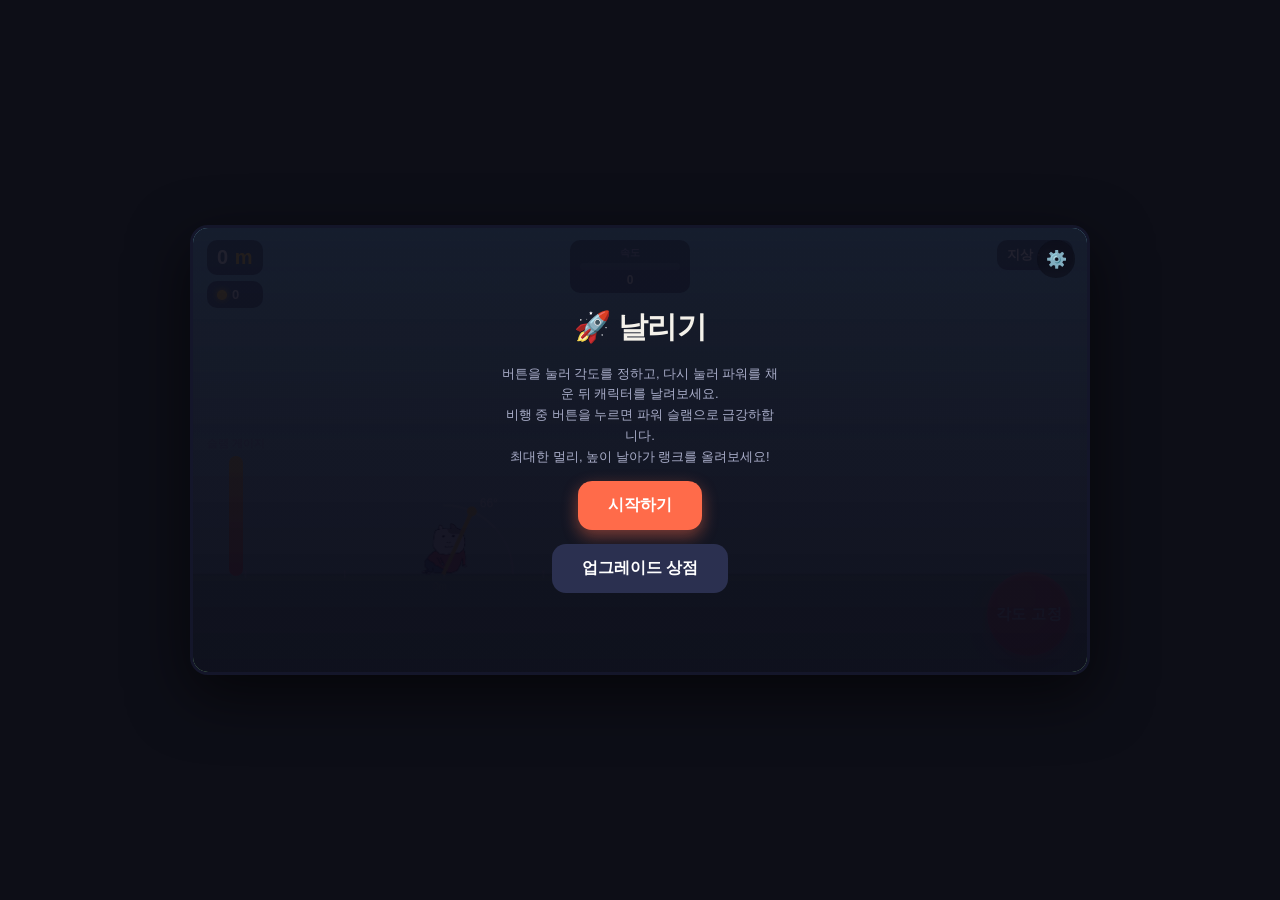
<file: ind.html>
<!DOCTYPE html>
<html lang="ko">
<head>
<meta charset="UTF-8">
<meta name="viewport" content="width=device-width, initial-scale=1.0">
<title>날리기 - 발사 비행 게임</title>
<style>
  :root{
    --sky-ground:#bfe6c9;
    --sky-mid:#7ec8e3;
    --sky-strato:#3a4a8f;
    --sky-space:#0a0a1f;
    --accent:#ff6b4a;
    --accent2:#ffd23f;
    --panel:#1e2233;
    --panel-light:#2b3050;
    --text:#f4f1ea;
    --text-dim:#a9adc9;
    --coin:#ffd23f;
  }
  *{box-sizing:border-box;}
  html,body{margin:0;padding:0;background:#0d0e17;color:var(--text);font-family:"Pretendard","Apple SD Gothic Neo","Malgun Gothic",sans-serif;overflow:hidden;height:100%;}
  #app{display:flex;flex-direction:column;align-items:center;justify-content:center;height:100%;padding:10px;}
  #stage{position:relative;width:100%;max-width:900px;aspect-ratio:16/8;max-height:94vh;background:#000;border-radius:18px;overflow:hidden;box-shadow:0 20px 60px rgba(0,0,0,.6);border:3px solid #14162a;}
  canvas{display:block;width:100%;height:100%;}

  #rotatePrompt{
    display:none;position:fixed;inset:0;background:#0a0b14;z-index:999;
    flex-direction:column;align-items:center;justify-content:center;gap:16px;text-align:center;padding:20px;
  }
  #rotatePrompt .icon{font-size:56px;animation:rotateHint 1.6s ease-in-out infinite;}
  #rotatePrompt p{color:var(--text-dim);font-size:14px;max-width:240px;line-height:1.6;}
  @keyframes rotateHint{ 0%,100%{transform:rotate(0deg);} 50%{transform:rotate(90deg);} }
  @media (orientation:portrait) and (max-width:820px){
    #rotatePrompt{display:flex;}
    #app{display:none;}
  }

  #hud{position:absolute;top:0;left:0;right:0;padding:12px 14px;display:flex;justify-content:space-between;align-items:flex-start;pointer-events:none;font-weight:700;}
  .hud-box{background:rgba(10,10,20,.45);backdrop-filter:blur(4px);border-radius:10px;padding:6px 10px;font-size:13px;}
  #distanceReadout{font-size:20px;letter-spacing:.5px;}
  #distanceReadout span{color:var(--accent2);}
  #coinReadout{display:flex;align-items:center;gap:5px;margin-top:6px;}
  .coin-dot{width:10px;height:10px;border-radius:50%;background:var(--coin);box-shadow:0 0 6px var(--coin);}

  #speedWrap{display:flex;flex-direction:column;align-items:center;gap:3px;min-width:110px;}
  #speedLabel{font-size:10px;color:var(--text-dim);letter-spacing:.5px;}
  #speedBar{width:100px;height:7px;border-radius:5px;background:rgba(255,255,255,.15);overflow:hidden;}
  #speedFill{height:100%;width:0%;background:linear-gradient(90deg,#4ad0ff,#ff6b4a);transition:width .08s linear;}
  #speedNum{font-size:12px;font-weight:800;}

  #slamWrap{position:absolute;bottom:96px;left:14px;display:flex;flex-direction:column;align-items:center;gap:5px;pointer-events:none;}
  #slamLabel{font-size:11px;color:var(--text-dim);writing-mode:horizontal-tb;}
  #slamBar{width:14px;height:120px;border-radius:7px;background:rgba(255,255,255,.15);overflow:hidden;display:flex;flex-direction:column;justify-content:flex-end;}
  #slamFill{width:100%;height:100%;background:linear-gradient(0deg,#ff6b4a,#ffd23f);transition:height .1s linear;}

  #actionBtn{
    position:absolute;bottom:16px;right:16px;width:84px;height:84px;border-radius:50%;
    border:none;background:radial-gradient(circle at 35% 30%,#ff8a68,var(--accent) 70%);
    color:#fff;font-size:15px;font-weight:800;box-shadow:0 8px 18px rgba(255,107,74,.5),inset 0 2px 4px rgba(255,255,255,.4);
    cursor:pointer;user-select:none;letter-spacing:.5px;
  }
  #actionBtn:active{transform:scale(.94);}

  #settingsBtn{
    position:absolute;top:12px;right:12px;width:38px;height:38px;border-radius:50%;
    border:none;background:rgba(10,10,20,.5);backdrop-filter:blur(4px);color:#fff;font-size:17px;
    cursor:pointer;z-index:6;line-height:1;
  }
  #settingsBtn:active{transform:scale(.92);}

  #settingsOverlay .settings-row{
    width:100%;max-width:280px;display:flex;justify-content:space-between;align-items:center;
    padding:10px 2px;font-size:14px;color:var(--text-dim);
  }
  #settingsOverlay input[type="range"]{width:150px;accent-color:var(--accent);}
  .bigbtn.small{padding:8px 14px;font-size:13px;}

  #startOverlay,#resultOverlay,#shopOverlay,#settingsOverlay{
    position:absolute;inset:0;display:flex;flex-direction:column;align-items:center;justify-content:center;
    background:linear-gradient(180deg,rgba(10,10,25,.9),rgba(10,10,25,.97));
    text-align:center;padding:24px;gap:14px;z-index:5;
  }
  #startOverlay h1{font-size:30px;margin:0 0 2px;letter-spacing:-.5px;}
  #startOverlay p{color:var(--text-dim);font-size:13px;margin:0;line-height:1.6;max-width:280px;}
  .bigbtn{
    background:var(--accent);color:#fff;border:none;padding:14px 30px;border-radius:14px;font-size:16px;font-weight:800;
    cursor:pointer;box-shadow:0 6px 16px rgba(255,107,74,.45);
  }
  .bigbtn.secondary{background:var(--panel-light);box-shadow:none;}
  .bigbtn:active{transform:scale(.96);}

  #resultOverlay .rank{font-size:64px;font-weight:900;color:var(--accent2);text-shadow:0 4px 20px rgba(255,210,63,.5);margin:0;line-height:1;}
  #resultOverlay .distline{font-size:26px;font-weight:800;margin-top:4px;}
  #resultOverlay .stats{display:flex;gap:18px;margin-top:6px;font-size:13px;color:var(--text-dim);}
  #resultOverlay .stats b{color:var(--text);font-size:15px;display:block;}
  .rowbtns{display:flex;gap:10px;margin-top:10px;}

  #shopOverlay{justify-content:flex-start;padding-top:40px;overflow-y:auto;}
  #shopOverlay h2{margin:0 0 4px;}
  #bankRow{font-size:14px;color:var(--coin);font-weight:800;margin-bottom:14px;}
  .upgrade-card{
    width:100%;max-width:340px;background:var(--panel);border-radius:14px;padding:14px 16px;margin-bottom:10px;
    display:flex;justify-content:space-between;align-items:center;text-align:left;gap:10px;
  }
  .upgrade-card .info{flex:1;}
  .upgrade-card .name{font-weight:800;font-size:14px;}
  .upgrade-card .desc{font-size:11px;color:var(--text-dim);margin-top:2px;}
  .upgrade-card .lvl{font-size:11px;color:var(--accent2);margin-top:4px;}
  .upgrade-card button{
    background:var(--panel-light);border:none;color:var(--text);padding:9px 12px;border-radius:9px;font-size:12px;font-weight:700;
    cursor:pointer;white-space:nowrap;min-width:64px;
  }
  .upgrade-card button:disabled{opacity:.35;cursor:not-allowed;}
  .upgrade-card button:not(:disabled):active{transform:scale(.95);}

  #toast{
    position:absolute;top:50%;left:50%;transform:translate(-50%,-50%);
    font-size:26px;font-weight:900;color:#fff;text-shadow:0 3px 10px rgba(0,0,0,.6);
    opacity:0;pointer-events:none;z-index:4;
  }
  .hidden{display:none !important;}
</style>
</head>
<body>
<div id="rotatePrompt">
  <div class="icon">📱</div>
  <h2 style="margin:0;">기기를 가로로 돌려주세요</h2>
  <p>이 게임은 가로 모드에서 플레이하도록 설계되었습니다. 휴대폰을 옆으로 돌려주세요!</p>
</div>
<div id="app">
  <div id="stage">
    <canvas id="c"></canvas>

    <div id="hud">
      <div>
        <div id="distanceReadout" class="hud-box">0<span> m</span></div>
        <div id="coinReadout" class="hud-box"><span class="coin-dot"></span><span id="coinCount">0</span></div>
      </div>
      <div id="speedWrap" class="hud-box">
        <div id="speedLabel">속도</div>
        <div id="speedBar"><div id="speedFill"></div></div>
        <div id="speedNum">100</div>
      </div>
      <div class="hud-box" id="zoneLabel">지상</div>
    </div>

    <button id="settingsBtn" title="설정">⚙️</button>

    <div id="slamWrap">
      <div id="slamLabel">슬램 게이지</div>
      <div id="slamBar"><div id="slamFill"></div></div>
    </div>

    <div id="toast"></div>

    <button id="actionBtn">발사!</button>

    <div id="startOverlay">
      <h1>🚀 날리기</h1>
      <p>버튼을 눌러 각도를 정하고, 다시 눌러 파워를 채운 뒤 캐릭터를 날려보세요.<br>비행 중 버튼을 누르면 파워 슬램으로 급강하합니다.<br>최대한 멀리, 높이 날아가 랭크를 올려보세요!</p>
      <button class="bigbtn" id="startBtn">시작하기</button>
      <button class="bigbtn secondary" id="shopBtnStart">업그레이드 상점</button>
    </div>

    <div id="resultOverlay" class="hidden">
      <div class="rank" id="rankText">C</div>
      <div class="distline"><span id="finalDist">0</span> m</div>
      <div class="stats">
        <div>획득 코인<b id="coinsGained">0</b></div>
        <div>최고 기록<b id="bestDist">0 m</b></div>
        <div>슬램 사용<b id="slamCount">0</b></div>
      </div>
      <div class="rowbtns">
        <button class="bigbtn" id="retryBtn">다시 발사</button>
        <button class="bigbtn secondary" id="shopBtnResult">상점</button>
      </div>
    </div>

    <div id="shopOverlay" class="hidden">
      <h2>업그레이드</h2>
      <div id="bankRow">보유 코인: <span id="bankAmt">0</span></div>
      <div id="upgradeList"></div>
      <button class="bigbtn secondary" id="closeShopBtn" style="margin-top:6px;">닫기</button>
    </div>

    <div id="settingsOverlay" class="hidden">
      <h2>설정</h2>
      <div class="settings-row">
        <span>배경음악</span>
        <button class="bigbtn secondary small" id="bgmMuteBtn">🔊 켜짐</button>
      </div>
      <div class="settings-row">
        <span>볼륨</span>
        <input type="range" id="bgmVolume" min="0" max="100" value="40">
      </div>
      <div class="rowbtns" style="margin-top:14px;">
        <button class="bigbtn" id="settingsRetryBtn">다시 시작</button>
        <button class="bigbtn secondary" id="settingsMenuBtn">메인 메뉴로</button>
      </div>
      <button class="bigbtn secondary" id="closeSettingsBtn" style="margin-top:10px;">닫기</button>
    </div>
  </div>
</div>

<script>
/* =========================================================
   날리기 — 2D 횡스크롤 발사 비행 게임 프로토타입
   ========================================================= */

// ---------- 캐릭터 스프라이트 (업로드된 참고 이미지 사용) ----------
const SPRITES = {
  ready: "[data-uri]",   // 준비자세
  fly:   "[data-uri]",      // 날아가는 도중 모션
  slam:  "[data-uri]",     // 슬램사용시 모션
  stop:  "[data-uri]",     // 최종 멈출때 모션
};
const imgEls = {};
for (const k in SPRITES){ const im = new Image(); im.src = SPRITES[k]; imgEls[k] = im; }

// ---------- 캔버스 세팅 ----------
const canvas = document.getElementById('c');
const ctx = canvas.getContext('2d');
function resize(){
  const stage = document.getElementById('stage');
  const r = stage.getBoundingClientRect();
  canvas.width = r.width * devicePixelRatio;
  canvas.height = r.height * devicePixelRatio;
  ctx.setTransform(devicePixelRatio,0,0,devicePixelRatio,0,0);
  W = r.width; H = r.height;
}
let W=360,H=640;
window.addEventListener('resize', resize);

// ---------- 상수 ----------
const GROUND_Y_RATIO = 0.78; // 화면상 지면 위치 비율 (가로모드 - 하늘을 넓게)
const PX_PER_M = 5;          // 미터 -> 픽셀 스케일 (표시/카메라용)
const GRAVITY = 16;          // m/s^2 (올라갈 때 확실히 느려지고 떨어질 때 확실히 빨라지는 포물선을 위해 상향)
const CAM_FOLLOW = 5.5;      // 카메라가 캐릭터를 따라가는 속도(클수록 빠르게 붙음)
const DISPLAY_SCALE = 1;     // 표시 배율 (실제 물리 속도/거리를 조정했으므로 배율은 사용하지 않음)
const BASE_MAX_SPEED = 88 * 1.05; // 업그레이드 없는 기본 상태에서 최대 파워로 발사했을 때의 수평 속도 = 속도 게이지 100 기준

// ---------- 영구(세션) 상태 ----------
let bank = 0;
let bestDistance = 0;
const upgrades = {
  power:   { name:"발사 파워 증가",     desc:"발사 시 초기 속도가 증가합니다.", level:0, max:8, baseCost:20, costMul:1.35 },
  drag:    { name:"공기 저항 감소",     desc:"비행 중 속도가 덜 줄어듭니다.",   level:0, max:8, baseCost:20, costMul:1.35 },
  slam:    { name:"슬램 게이지 충전 속도", desc:"슬램 게이지가 더 빨리 차오릅니다.", level:0, max:6, baseCost:25, costMul:1.4 },
  weight:  { name:"무게 조절",         desc:"착지 시 감속이 줄어 더 멀리 굴러갑니다.", level:0, max:6, baseCost:25, costMul:1.4 },
};

function upgradeCost(u){ return Math.round(u.baseCost * Math.pow(u.costMul, u.level)); }

// ---------- 게임 상태 ----------
const STATE = { AIM:'AIM', POWER:'POWER', FLY:'FLY', GROUND:'GROUND', STOPPED:'STOPPED' };
let state = STATE.AIM;

let angleDeg = 45;
let angleDir = 1;
let power = 0;
let powerDir = 1;

let x = 0;      // 이동 거리 (m)
let h = 0;      // 고도 (m), 0 = 지면
let vx = 0, vy = 0;
let facing = 1;
let spinTimer = 0; // 망고 효과 지속시간
let spinAngle = 0;  // 망고 효과: 실제로 누적되는 회전각 (부드러운 스핀)

let slamGauge = 100;
let slamCount = 0;
let isSlamming = false;

let coinsThisRun = 0;
let maxDistanceThisRun = 0;

let items = []; // {x, h, type, taken}
let padZones = []; // {x1,x2,type} ground gimmicks
let nextItemSpawnX = 20;
let nextPadSpawnX = 60;

let toastTimer = 0, toastText = "";
let starTimer = 0; // 무적 시간

// ---------- 카메라 (캐릭터를 계속 따라감) ----------
let camX = 0, camY = 0;
let zoom = 1; // 고도가 높아질수록 줌아웃, 슬램 시 줌인

// ---------- 연출(이펙트) 상태 ----------
let particles = []; // {x,h,vx,vh,life,maxLife,color,size,kind}
let shakeTimer = 0, shakeMag = 0, shakeDur = 0.001;
let hitStopTimer = 0;
let launchFxTimer = 0;
let ringFx = []; // {x,h,life,maxLife,color}

function screenShake(mag, dur){
  if (mag >= shakeMag){ shakeMag = mag; shakeDur = dur; shakeTimer = dur; }
  else { shakeTimer = Math.max(shakeTimer, dur); }
}
function hitStop(dur){ hitStopTimer = Math.max(hitStopTimer, dur); }

function spawnParticles(wx, wh, count, opts){
  opts = opts || {};
  for (let i=0;i<count;i++){
    const ang = rand(0, Math.PI*2);
    const spd = rand(opts.minSpd||6, opts.maxSpd||22);
    particles.push({
      x: wx + rand(-1,1), h: wh + rand(0,1),
      vx: Math.cos(ang)*spd*(opts.dirBias?Math.abs(Math.cos(ang)):1),
      vh: Math.abs(Math.sin(ang))*spd*0.7 + (opts.upBias||0),
      life: 0, maxLife: rand(opts.minLife||0.3, opts.maxLife||0.7),
      color: opts.color || "#ffffff",
      size: rand(opts.minSize||2, opts.maxSize||5),
    });
  }
}
function spawnRing(wx, wh, color){
  ringFx.push({ x:wx, h:wh, life:0, maxLife:0.45, color: color||"#ffffff" });
}

const launchOriginXFrac = 0.28; // 캔버스 내 캐릭터의 대략적 고정 x 위치 비율

// ---------- 유틸 ----------
function rand(a,b){ return a + Math.random()*(b-a); }
function pick(weights){
  const total = weights.reduce((s,w)=>s+w[1],0);
  let r = Math.random()*total;
  for (const [v,w] of weights){ if (r<w) return v; r-=w; }
  return weights[0][0];
}
function showToast(text){ toastText = text; toastTimer = 1.1; }

function zoneName(alt){
  if (alt < 100) return "지상";
  if (alt < 200) return "상공";
  if (alt < 300) return "성층권";
  return "우주";
}
function skyColors(alt){
  if (alt < 100) return [ "#bfe6c9", "#7ec8e3" ];
  if (alt < 200) return [ "#7ec8e3", "#3f7fc9" ];
  if (alt < 300) return [ "#2b3d8f", "#141a4a" ];
  return [ "#0a0a1f", "#000000" ];
}

// ---------- 스폰 ----------
function spawnItemsUpTo(targetX){
  while (nextItemSpawnX < targetX){
    // 초반(0~350m)은 케이크가 촘촘하게, 갈수록 희귀해지고 간격도 넓어짐
    const rampEnd = 350;
    const ramp = Math.max(0, Math.min(1, nextItemSpawnX / rampEnd)); // 0(초반) → 1(멀리)
    const cakeWeight = 34 * (1 - ramp) + 8 * ramp;
    const coinWeight = 60 * (1 - ramp) + 78 * ramp;
    const spacingMin = 14 * (1 - ramp) + 45 * ramp;
    const spacingMax = 24 * (1 - ramp) + 80 * ramp;

    const type = pick([["coin",coinWeight],["cake",cakeWeight],["mango",10],["star",3]]);
    // 지표면 위주로 낮게 배치 (가끔만 살짝 높은 곳)
    const hh = Math.random() < 0.8 ? rand(1.5, 10) : rand(10, 26);
    items.push({ x: nextItemSpawnX + rand(-3,3), h: hh, type, taken:false });
    nextItemSpawnX += rand(spacingMin, spacingMax);
  }
}
function spawnPadsUpTo(targetX){
  while (nextPadSpawnX < targetX){
    const type = pick([["boost",1],["sticky",1],["jump",1],["none",2]]);
    const len = rand(6,12);
    if (type !== "none") padZones.push({ x1: nextPadSpawnX, x2: nextPadSpawnX+len, type });
    nextPadSpawnX += rand(35,55);
  }
}

// ---------- 발사 ----------
function resetRun(){
  x=0; h=0; vx=0; vy=0;
  camX=0; camY=0; zoom=1;
  angleDeg=45; angleDir=1; power=0; powerDir=1;
  slamGauge=100; slamCount=0; isSlamming=false;
  coinsThisRun=0; maxDistanceThisRun=0;
  items=[]; padZones=[]; nextItemSpawnX=20; nextPadSpawnX=60;
  spinTimer=0; spinAngle=0; starTimer=0;
  state = STATE.AIM;
}

function launch(){
  const basePower = 88 + upgrades.power.level*7;
  const p = 0.55 + (power/100)*0.5; // 최소 55% 위력 보장 (시원하게 날아가도록)
  const speed = basePower * p;
  const rad = angleDeg * Math.PI/180;
  vx = Math.cos(rad)*speed;
  vy = Math.sin(rad)*speed;
  facing = 1;
  state = STATE.FLY;

  // 발사 연출: 화면 흔들림 + 먼지 폭발 + 스피드라인
  launchFxTimer = 0.45;
  screenShake(9, 0.28);
  spawnParticles(x, h, 22, { color:"#ffffff", minSpd:14, maxSpd:34, minLife:.3, maxLife:.6, upBias:4, minSize:2, maxSize:5 });
  spawnRing(x, h, "rgba(255,255,255,.8)");
}

// ---------- 슬램 (게이지가 100% 가득 찼을 때만 사용 가능) ----------
function trySlam(){
  if (state !== STATE.FLY) return;
  if (slamGauge < 100){ showToast("게이지 충전 중..."); return; }
  slamGauge = 0;
  slamCount++;
  isSlamming = true;
  // 순수 수직 강하: 아래로 내려찍는 동작이므로 수평 속도는 건드리지 않음
  vy = -Math.max(46, Math.abs(vy)*1.3 + 28);
  screenShake(4, 0.15);
  spawnParticles(x, h, 8, { color:"#ffd23f", minSpd:4, maxSpd:12, minLife:.2, maxLife:.4, minSize:1.5, maxSize:3 });
}

// ---------- 아이템 효과 ----------
const CAKE_SPEED_BOOST = 16;  // 케이크: 수평 속도에 고정 수치 추가
const MANGO_SPEED_PENALTY = 14; // 망고: 수평 속도에서 고정 수치 차감

function applyItemEffect(type){
  if (type === "coin"){ coinsThisRun++; showToast("+코인"); }
  else if (type === "cake"){ vx += CAKE_SPEED_BOOST; vy += 5; showToast("케이크! 속도 +"+CAKE_SPEED_BOOST); }
  else if (type === "mango"){ vx = Math.max(2, vx - MANGO_SPEED_PENALTY); spinTimer = 0.9; showToast("망고... 속도 -"+MANGO_SPEED_PENALTY); }
  else if (type === "star"){
    starTimer = 5;
    vx = Math.max(vx, 74);
    showToast("★ 무적 & 최고속도!");
    for (const it of items){
      if (!it.taken && Math.abs(it.x - x) < 30) { it.taken = true; coinsThisRun++; }
    }
  }
}

const ITEM_FX_COLOR = { coin:"#ffd23f", cake:"#ff9ec4", mango:"#8a6b2f", star:"#fff2a0" };
function checkItemCollisions(){
  for (const it of items){
    if (it.taken) continue;
    if (Math.abs(it.x - x) < 4 && Math.abs(it.h - h) < 9){
      it.taken = true;
      applyItemEffect(it.type);
      spawnParticles(it.x, it.h, it.type==="star"?24:10, {
        color: ITEM_FX_COLOR[it.type], minSpd:5, maxSpd: it.type==="star"?26:14,
        minLife:.25, maxLife:.5, minSize:1.5, maxSize:3.5
      });
    }
  }
}

function checkPadCollision(){
  for (const p of padZones){
    if (x >= p.x1 && x <= p.x2 && !p._hit){
      p._hit = true;
      if (p.type === "boost"){ vx *= 1.5; showToast("가속 발판!"); screenShake(6,0.15); spawnParticles(x,0,14,{color:"#ff8a4a",minSpd:8,maxSpd:24,minLife:.25,maxLife:.5,dirBias:true}); }
      else if (p.type === "sticky"){ vx *= 0.5; showToast("접착 발판..."); spawnParticles(x,0,8,{color:"#6b4a2f",minSpd:2,maxSpd:8,minLife:.3,maxLife:.5}); }
      else if (p.type === "jump"){ vy = Math.max(vy, 22); h = Math.max(h,0.1); state = STATE.FLY; showToast("점프대!"); screenShake(6,0.15); spawnParticles(x,0,14,{color:"#4ad0ff",minSpd:6,maxSpd:20,minLife:.25,maxLife:.5,upBias:8}); }
    }
    if (x > p.x2 + 40) p._hit = false; // allow re-trigger far later if looped (not used but safe)
  }
}

// ---------- 메인 물리 업데이트 ----------
function updateFx(dt){
  if (shakeTimer>0){ shakeTimer -= dt; if (shakeTimer<0){shakeTimer=0; shakeMag=0;} }
  for (const p of particles){ p.life += dt; p.x += p.vx*dt; p.h += p.vh*dt; p.vh -= GRAVITY*0.6*dt; }
  particles = particles.filter(p=>p.life < p.maxLife);
  for (const r of ringFx){ r.life += dt; }
  ringFx = ringFx.filter(r=>r.life < r.maxLife);
}

function update(dt){
  if (paused) return;
  if (toastTimer>0) toastTimer -= dt;
  if (spinTimer>0){
    spinTimer -= dt;
    const spinSpeed = 22 * Math.min(1, spinTimer/0.3); // 끝날 때 서서히 느려지며 자연스럽게 멈춤
    spinAngle += spinSpeed*dt;
  }
  if (starTimer>0) starTimer -= dt;
  if (launchFxTimer>0) launchFxTimer -= dt;
  updateFx(dt);

  // 카메라는 캐릭터를 부드럽게 따라감 (황소키우기 스타일)
  const camLerp = Math.min(1, CAM_FOLLOW*dt);
  camX += (x - camX) * camLerp;

  // 100m 이내: 땅과 캐릭터가 항상 같이 보이도록 줌으로 조절
  // 100m 이상: 땅을 억지로 보여줄 필요 없이, 적당히 줌인해서 캐릭터와 주변이 잘 보이게 그냥 따라감
  const groundMarginPx = 30;
  const baseGroundYNow = H*GROUND_Y_RATIO;
  const camYCap = Math.max(4, (H - groundMarginPx - baseGroundYNow) / (PX_PER_M * Math.max(zoom, 0.4)));
  const FAR_ZOOM = 0.82;
  const blendStart = 85, blendEnd = 130; // 이 구간에서 "땅 보이기" 모드 → "캐릭터 중심 보기" 모드로 자연스럽게 전환
  const blendT = Math.max(0, Math.min(1, (Math.max(0,h) - blendStart) / (blendEnd - blendStart)));
  const blend = blendT*blendT*(3 - 2*blendT); // smoothstep - 더 자연스러운 전환

  const camYTargetNear = Math.min(h, camYCap);
  const camYTargetFar = h; // 100m 이상에서는 그냥 캐릭터 고도를 그대로 따라감
  const camYTarget = camYTargetNear*(1-blend) + camYTargetFar*blend;
  camY += (camYTarget - camY) * camLerp;

  let targetZoom = isSlamming ? 1.22 : (Math.max(0.55, 1 - Math.min(h,blendEnd)/70)*(1-blend) + FAR_ZOOM*blend);
  zoom += (targetZoom - zoom) * Math.min(1, 3.2*dt);

  if (hitStopTimer>0){ hitStopTimer -= dt; return; } // 타격 정지 프레임 - 물리는 잠시 멈춤

  if (state === STATE.AIM){
    angleDeg += angleDir * 55 * dt;
    if (angleDeg > 85){ angleDeg=85; angleDir=-1; }
    if (angleDeg < 5){ angleDeg=5; angleDir=1; }
  }
  else if (state === STATE.POWER){
    power += powerDir * 120 * dt;
    if (power > 100){ power=100; powerDir=-1; }
    if (power < 0){ power=0; powerDir=1; }
  }
  else if (state === STATE.FLY){
    const drag = 1 - Math.min(0.35, (0.02 - upgrades.drag.level*0.0015) * dt * 2);
    vy -= GRAVITY*dt;
    vx *= drag;
    x += vx*dt;
    h += vy*dt;
    if (!isSlamming) slamGauge = Math.min(100, slamGauge + (50 + upgrades.slam.level*10)*dt);

    spawnItemsUpTo(x + 220);
    spawnPadsUpTo(x + 220);
    checkItemCollisions();

    maxDistanceThisRun = Math.max(maxDistanceThisRun, x);

    if (h <= 0){
      const impactSpeed = Math.abs(vy);
      h = 0;
      if (isSlamming){
        isSlamming = false;
        // 파워 슬램 착지: 강한 충격 이펙트 (위치 조절용 - 수평 속도 손실은 일반 착지와 동일)
        hitStop(0.06);
        screenShake(16, 0.32);
        spawnParticles(x, h, 34, { color:"#ff8a4a", minSpd:16, maxSpd:46, minLife:.35, maxLife:.75, upBias:6, minSize:3, maxSize:7 });
        spawnRing(x, h, "rgba(255,138,74,.9)");
        vy = impactSpeed * 0.55;
        vx *= (0.88 + upgrades.weight.level*0.009); // 슬램 착지는 일반 착지보다 손실이 적음 (12%)
        if (vx < 3.5 || vy < 3){ state = STATE.GROUND; }
      } else {
        // 일반 착지: 통통 튀는 바운스 - 수직 속도는 확실히 줄지만 수평 속도는 많이 유지되어
        // 바운스를 거듭하며 점점 낮고 빠르게 튀다가 구르기로 이어진다 (황소날리기류 물리)
        const bigHit = impactSpeed > 10;
        screenShake(bigHit?7:3, bigHit?0.2:0.12);
        spawnParticles(x, h, bigHit?16:8, { color:"#d8c9a8", minSpd:6, maxSpd:bigHit?22:14, minLife:.3, maxLife:.6, upBias:2, minSize:2, maxSize:4.5 });
        vy = impactSpeed * (0.48 + upgrades.weight.level*0.015);
        vx *= (0.82 + upgrades.weight.level*0.012); // 맨땅 착지마다 확실히 감속 (약 18% 손실)
        if (vy < 2.5 || vx < 3.5){ state = STATE.GROUND; vy = 0; }
      }
    }
  }
  else if (state === STATE.GROUND){
    // 구르기: 일정한 제동력(저속에서도 꾸준히 작동) + 속도에 비례하는 공기/마찰 저항을 함께 적용
    // 임계치 없이 전 구간에서 자연스럽게 감속되고, 낮은 속도에서도 늘어지지 않고 깔끔하게 멈춘다
    const constDecel = 2.0 - upgrades.weight.level*0.15;   // 항상 작동하는 기본 제동 (저속에서 특히 체감)
    const propDecay = 0.16 - upgrades.weight.level*0.013;  // 속도 비례 저항 (고속일 때 특히 체감)
    vx = Math.max(0, vx - constDecel*dt);
    vx *= Math.max(0, 1 - propDecay*dt);
    x += vx*dt;
    checkPadCollision();
    checkItemCollisions();
    maxDistanceThisRun = Math.max(maxDistanceThisRun, x);
    if (vx < 1.2){ finishRun(); }
  }
}

function finishRun(){
  state = STATE.STOPPED;
  bank += coinsThisRun;
  if (maxDistanceThisRun > bestDistance) bestDistance = maxDistanceThisRun;
  showResult();
}

// ---------- 랭크 (500m 단위) ----------
function rankFor(dist){
  if (dist < 500) return "C";
  if (dist < 1000) return "B";
  if (dist < 1500) return "A";
  if (dist < 2000) return "S";
  if (dist < 2500) return "SS";
  if (dist < 3000) return "SSS";
  return "LEGEND";
}

// ---------- 렌더 ----------
// 각 스프라이트의 투명 여백(특히 캐릭터 발 아래쪽 여백) 비율 - 실측값 기반
// 이 값만큼 그려지는 위치를 아래로 보정해서 "이미지 바닥"이 아니라 "실제 캐릭터 발"이 지면에 닿도록 함
const SPRITE_BOTTOM_PAD = { ready: 0.024, fly: 0.238, slam: 0.267, stop: 0.143 };

function currentSpriteKey(){
  if (state === STATE.AIM || state === STATE.POWER) return 'ready';
  if (state === STATE.FLY) return isSlamming ? 'slam' : 'fly';
  if (state === STATE.GROUND) return 'fly';
  return 'stop';
}
function currentSprite(){
  return imgEls[currentSpriteKey()];
}

function draw(){
  ctx.clearRect(0,0,W,H);

  ctx.save();
  if (shakeTimer>0){
    const curMag = shakeMag * (shakeTimer / shakeDur);
    const dx = rand(-curMag, curMag), dy = rand(-curMag, curMag);
    ctx.translate(dx, dy);
  }

  // 배경 (고도별 그라디언트) - 줌과 무관하게 항상 화면 전체를 채움
  const alt = Math.max(0,h);
  const [c1,c2] = skyColors(alt);
  const g = ctx.createLinearGradient(0,0,0,H);
  g.addColorStop(0,c2); g.addColorStop(1,c1);
  ctx.fillStyle = g;
  ctx.fillRect(0,0,W,H);

  // 별 (고고도)
  if (alt > 250){
    ctx.fillStyle = "rgba(255,255,255,.8)";
    for (let i=0;i<40;i++){
      const sx = (i*97 + (x*3)%W) % W;
      const sy = (i*53) % (H*0.6);
      ctx.fillRect(sx, sy, 1.6, 1.6);
    }
  }

  // 줌 (고도가 높을수록 줌아웃, 슬램 시 줌인) - 캐릭터의 고정 화면 위치를 기준으로 확대/축소
  ctx.save();
  const zoomAnchorX = W*launchOriginXFrac, zoomAnchorY = H*GROUND_Y_RATIO;
  ctx.translate(zoomAnchorX, zoomAnchorY);
  ctx.scale(zoom, zoom);
  ctx.translate(-zoomAnchorX, -zoomAnchorY);

  const baseGroundY = H*GROUND_Y_RATIO;
  const originX = W*launchOriginXFrac;

  function worldToScreenX(wx){ return originX + (wx - camX)*PX_PER_M; }
  function worldToScreenY(wh){ return baseGroundY - (wh - camY)*PX_PER_M; }
  const groundY = worldToScreenY(0); // 실제 지면

  // 지면 - 줌 아웃되어도 항상 화면 좌우/아래 끝까지 채워지도록 로컬 좌표를 역산해서 확장
  const localLeft = zoomAnchorX - zoomAnchorX/zoom;
  const localRight = zoomAnchorX + (W - zoomAnchorX)/zoom;
  const localBottom = zoomAnchorY + (H - zoomAnchorY)/zoom;
  ctx.fillStyle = alt < 8 ? "#8fce97" : "#6b9e78";
  ctx.fillRect(localLeft, groundY, localRight-localLeft, Math.max(localBottom, H) - groundY);
  ctx.strokeStyle = "rgba(0,0,0,.15)";
  ctx.lineWidth = 2;
  ctx.beginPath(); ctx.moveTo(localLeft,groundY); ctx.lineTo(localRight,groundY); ctx.stroke();

  // 거리 눈금
  ctx.fillStyle = "rgba(255,255,255,.35)";
  ctx.font = "10px sans-serif";
  for (let m = Math.floor((camX-40)/20)*20; m < camX+60; m+=20){
    const sx = worldToScreenX(m);
    if (sx<localLeft-20||sx>localRight+20) continue;
    ctx.fillRect(sx,groundY-4,1.5,8);
    if (m%100===0) ctx.fillText((m*DISPLAY_SCALE)+"m", sx-10, groundY+16);
  }

  // 발판(기믹)
  for (const p of padZones){
    const sx1 = worldToScreenX(p.x1), sx2 = worldToScreenX(p.x2);
    if (sx2 < localLeft-10 || sx1 > localRight+10) continue;
    const padW = sx2 - sx1;
    if (p.type === "boost" || p.type === "sticky"){
      const isBoost = p.type === "boost";
      ctx.fillStyle = isBoost ? "#ff8a4a" : "#6b4a2f";
      ctx.fillRect(sx1, groundY-7, padW, 7);
      // 화살표 패턴 (가속: >>>, 감속: <<<)
      ctx.strokeStyle = isBoost ? "rgba(255,255,255,.9)" : "rgba(255,255,255,.55)";
      ctx.lineWidth = 2.5;
      const chevronW = 9, gap = 7, n = Math.max(1, Math.floor(padW/(chevronW+gap)));
      const startX = sx1 + (padW - n*(chevronW+gap) + gap)/2;
      for (let i=0;i<n;i++){
        const cx = startX + i*(chevronW+gap);
        const dir = isBoost ? 1 : -1;
        ctx.beginPath();
        ctx.moveTo(cx - dir*chevronW/2, groundY-11);
        ctx.lineTo(cx + dir*chevronW/2, groundY-3.5);
        ctx.lineTo(cx - dir*chevronW/2, groundY+4);
        ctx.stroke();
      }
    } else {
      ctx.fillStyle = "#4ad0ff";
      ctx.fillRect(sx1, groundY-6, padW, 6);
    }
  }

  // 아이템
  for (const it of items){
    if (it.taken) continue;
    const sx = worldToScreenX(it.x), sy = worldToScreenY(it.h);
    if (sx<localLeft-20||sx>localRight+20) continue;
    drawItem(sx,sy,it.type);
  }

  // 발사 스피드라인 (캐릭터 뒤)
  if (launchFxTimer>0){
    const t0 = launchFxTimer/0.45;
    const opx = worldToScreenX(x), opy = worldToScreenY(h);
    ctx.strokeStyle = `rgba(255,255,255,${0.7*t0})`;
    ctx.lineWidth = 3;
    for (let i=0;i<7;i++){
      const ang = (angleDeg*Math.PI/180) + rand(-0.5,0.5);
      const len = rand(20,60)*t0;
      ctx.beginPath();
      ctx.moveTo(opx - Math.cos(ang)*4, opy + Math.sin(ang)*4);
      ctx.lineTo(opx - Math.cos(ang)*len, opy + Math.sin(ang)*len);
      ctx.stroke();
    }
  }

  // 캐릭터
  const px = worldToScreenX(x), py = worldToScreenY(h);
  const spriteKey = currentSpriteKey();
  const img = imgEls[spriteKey];
  const sizeM = 11; // 캐릭터 표시 크기(미터 환산)
  const sizePx = sizeM*PX_PER_M;
  const bottomPad = (SPRITE_BOTTOM_PAD[spriteKey]||0) * sizePx; // 투명 여백만큼 아래로 보정
  ctx.save();
  ctx.translate(px, py - sizePx*0.5 + bottomPad);
  let rot = 0;
  if (state===STATE.FLY) rot = Math.atan2(-vy,vx)*0.35;
  if (spinTimer>0) rot += spinAngle;
  if (state===STATE.GROUND) rot = (x*8)%(Math.PI*2);
  ctx.rotate(rot);
  if (starTimer>0){
    ctx.shadowColor = "#ffd23f"; ctx.shadowBlur = 20;
  }
  let stretchX = 1, stretchY = 1;
  if (isSlamming){ stretchX = 0.82; stretchY = 1.22; }
  else if (state===STATE.GROUND){ stretchX = 1.1; stretchY = 0.9; }
  ctx.scale(stretchX, stretchY);
  if (img.complete && img.naturalWidth>0){
    ctx.drawImage(img, -sizePx/2, -sizePx/2, sizePx, sizePx);
  } else {
    ctx.fillStyle="#fff"; ctx.beginPath(); ctx.arc(0,0,sizePx/2,0,7); ctx.fill();
  }
  ctx.restore();

  // 파티클 (먼지/충격 이펙트)
  for (const p of particles){
    const t = p.life / p.maxLife;
    const sx = worldToScreenX(p.x), sy = worldToScreenY(p.h);
    ctx.globalAlpha = Math.max(0, 1-t);
    ctx.fillStyle = p.color;
    ctx.beginPath();
    ctx.arc(sx, sy, p.size*(1-t*0.5), 0, 7);
    ctx.fill();
  }
  ctx.globalAlpha = 1;

  // 충격 링 이펙트
  for (const r of ringFx){
    const t = r.life / r.maxLife;
    const sx = worldToScreenX(r.x), sy = worldToScreenY(r.h);
    ctx.globalAlpha = Math.max(0, 1-t);
    ctx.strokeStyle = r.color;
    ctx.lineWidth = 4*(1-t);
    ctx.beginPath();
    ctx.arc(sx, sy, 10 + t*55, 0, 7);
    ctx.stroke();
  }
  ctx.globalAlpha = 1;

  ctx.restore(); // 줌 종료
  ctx.restore(); // 카메라 흔들림 종료

  // 조준 UI
  if (state===STATE.AIM){
    drawAimArc(px,py);
  } else if (state===STATE.POWER){
    drawPowerGauge(px,py);
  }

  // 토스트
  const toastEl = document.getElementById('toast');
  toastEl.style.opacity = toastTimer>0 ? Math.min(1,toastTimer*2) : 0;
  toastEl.textContent = toastText;

  // HUD 텍스트 업데이트
  document.getElementById('distanceReadout').innerHTML = Math.floor(Math.max(x,0)*DISPLAY_SCALE)+"<span> m</span>";
  document.getElementById('coinCount').textContent = coinsThisRun;
  document.getElementById('zoneLabel').textContent = zoneName(alt) + " · " + Math.floor(alt*DISPLAY_SCALE) + "m";
  document.getElementById('slamFill').style.height = slamGauge+"%";

  const speedPct = Math.round(Math.abs(vx)/BASE_MAX_SPEED*100);
  document.getElementById('speedNum').textContent = speedPct;
  document.getElementById('speedFill').style.width = Math.min(100, speedPct)+"%";

  // 액션 버튼 라벨
  const btn = document.getElementById('actionBtn');
  if (state===STATE.AIM) btn.textContent = "각도 고정";
  else if (state===STATE.POWER) btn.textContent = "발사!";
  else if (state===STATE.FLY) btn.textContent = "슬램!";
  else btn.textContent = "-";
  btn.style.opacity = (state===STATE.GROUND||state===STATE.STOPPED) ? 0.35 : 1;
}

function drawAimArc(px,py){
  const r = 70;
  ctx.strokeStyle="rgba(255,255,255,.35)";
  ctx.lineWidth=2;
  ctx.beginPath();
  ctx.arc(px,py,r, -Math.PI/2, 0); // 우측 상단 사분면 (0°=오른쪽, 90°=위)
  ctx.stroke();
  const rad = angleDeg*Math.PI/180;
  const ax = px + Math.cos(rad)*r;
  const ay = py - Math.sin(rad)*r;
  ctx.strokeStyle = "#ffd23f"; ctx.lineWidth=4;
  ctx.beginPath(); ctx.moveTo(px,py); ctx.lineTo(ax,ay); ctx.stroke();
  ctx.fillStyle="#ffd23f";
  ctx.beginPath(); ctx.arc(ax,ay,5,0,7); ctx.fill();
  ctx.fillStyle="#fff"; ctx.font="12px sans-serif";
  ctx.fillText(Math.round(angleDeg)+"°", ax+8, ay-4);
}

function drawPowerGauge(px,py){
  const gx = px+34, gy0 = py+20, gh=90;
  ctx.fillStyle="rgba(255,255,255,.15)";
  ctx.fillRect(gx,gy0-gh,14,gh);
  const fillH = gh*(power/100);
  ctx.fillStyle="#ff6b4a";
  ctx.fillRect(gx,gy0-fillH,14,fillH);
  ctx.strokeStyle="rgba(255,255,255,.5)"; ctx.strokeRect(gx,gy0-gh,14,gh);
}

function drawItem(sx,sy,type){
  ctx.save();
  ctx.translate(sx,sy);
  if (type==="coin"){
    ctx.fillStyle="#ffd23f"; ctx.strokeStyle="#c99a10"; ctx.lineWidth=2;
    ctx.beginPath(); ctx.arc(0,0,8,0,7); ctx.fill(); ctx.stroke();
    ctx.fillStyle="#c99a10"; ctx.font="10px sans-serif"; ctx.textAlign="center";
    ctx.fillText("₩",0,3);
  } else if (type==="cake"){
    ctx.font="18px sans-serif"; ctx.textAlign="center"; ctx.fillText("🍰",0,6);
  } else if (type==="mango"){
    ctx.font="18px sans-serif"; ctx.textAlign="center"; ctx.fillText("🥭",0,6);
  } else if (type==="star"){
    ctx.shadowColor="#ffd23f"; ctx.shadowBlur=14;
    ctx.font="20px sans-serif"; ctx.textAlign="center"; ctx.fillText("⭐",0,6);
  }
  ctx.restore();
}

// ---------- 액션 버튼 ----------
function onAction(){
  if (state===STATE.AIM){ state=STATE.POWER; }
  else if (state===STATE.POWER){ launch(); }
  else if (state===STATE.FLY){ trySlam(); }
}
document.getElementById('actionBtn').addEventListener('click', onAction);
window.addEventListener('keydown', (e)=>{ if (e.code==='Space'){ e.preventDefault(); onAction(); } });

// ---------- 오버레이 제어 ----------
const startOverlay = document.getElementById('startOverlay');
const resultOverlay = document.getElementById('resultOverlay');
const shopOverlay = document.getElementById('shopOverlay');
const settingsOverlay = document.getElementById('settingsOverlay');

// ---------- 배경음악 (간단한 반복 멜로디, 별도 오디오 파일 없이 생성) ----------
let audioCtx = null, bgmMasterGain = null, bgmPlaying = false, bgmTimer = null;
let bgmVolume = 0.4, bgmMuted = false;
const BGM_NOTES = [261.63, 293.66, 329.63, 392.00, 440.00, 392.00, 329.63, 293.66];

function initAudio(){
  if (audioCtx) return;
  audioCtx = new (window.AudioContext || window.webkitAudioContext)();
  bgmMasterGain = audioCtx.createGain();
  bgmMasterGain.gain.value = bgmMuted ? 0 : bgmVolume;
  bgmMasterGain.connect(audioCtx.destination);
}
function scheduleNote(freq, startTime, dur){
  const osc = audioCtx.createOscillator();
  osc.type = 'sine';
  osc.frequency.value = freq;
  const g = audioCtx.createGain();
  g.gain.setValueAtTime(0, startTime);
  g.gain.linearRampToValueAtTime(0.35, startTime+0.06);
  g.gain.linearRampToValueAtTime(0, startTime+dur);
  osc.connect(g); g.connect(bgmMasterGain);
  osc.start(startTime); osc.stop(startTime+dur+0.05);
}
function bgmLoop(){
  if (!bgmPlaying) return;
  const noteDur = 0.42;
  const t0 = audioCtx.currentTime + 0.05;
  BGM_NOTES.forEach((f,i)=> scheduleNote(f, t0+i*noteDur, noteDur*0.9));
  bgmTimer = setTimeout(bgmLoop, BGM_NOTES.length*noteDur*1000);
}
function startBGM(){
  initAudio();
  if (audioCtx.state === 'suspended') audioCtx.resume();
  if (bgmPlaying) return;
  bgmPlaying = true;
  bgmLoop();
}
function stopBGM(){
  bgmPlaying = false;
  if (bgmTimer) clearTimeout(bgmTimer);
}
function applyBgmVolume(){
  if (bgmMasterGain) bgmMasterGain.gain.value = bgmMuted ? 0 : bgmVolume;
}

document.getElementById('bgmVolume').addEventListener('input', (e)=>{
  bgmVolume = e.target.value/100;
  if (bgmVolume>0 && bgmMuted){ bgmMuted=false; document.getElementById('bgmMuteBtn').textContent='🔊 켜짐'; }
  applyBgmVolume();
});
document.getElementById('bgmMuteBtn').addEventListener('click', ()=>{
  bgmMuted = !bgmMuted;
  document.getElementById('bgmMuteBtn').textContent = bgmMuted ? '🔇 꺼짐' : '🔊 켜짐';
  applyBgmVolume();
});

function showResult(){
  document.getElementById('rankText').textContent = rankFor(maxDistanceThisRun);
  document.getElementById('finalDist').textContent = Math.floor(maxDistanceThisRun*DISPLAY_SCALE);
  document.getElementById('coinsGained').textContent = coinsThisRun;
  document.getElementById('bestDist').textContent = Math.floor(bestDistance*DISPLAY_SCALE)+" m";
  document.getElementById('slamCount').textContent = slamCount;
  resultOverlay.classList.remove('hidden');
}

document.getElementById('startBtn').addEventListener('click', ()=>{
  startOverlay.classList.add('hidden');
  resetRun();
  startBGM();
});
document.getElementById('retryBtn').addEventListener('click', ()=>{
  resultOverlay.classList.add('hidden');
  resetRun();
});
document.getElementById('shopBtnStart').addEventListener('click', ()=> openShop(startOverlay));
document.getElementById('shopBtnResult').addEventListener('click', ()=> openShop(resultOverlay));
document.getElementById('closeShopBtn').addEventListener('click', closeShop);

let shopReturnEl = null;
function openShop(returnEl){
  shopReturnEl = returnEl;
  returnEl.classList.add('hidden');
  renderShop();
  shopOverlay.classList.remove('hidden');
}
function closeShop(){
  shopOverlay.classList.add('hidden');
  if (shopReturnEl) shopReturnEl.classList.remove('hidden');
}

// ---------- 설정 ----------
let paused = false;
let settingsReturnEl = null; // 설정을 열기 전 보이고 있던 오버레이 (없으면 게임 플레이 중)
function openSettings(){
  settingsReturnEl = [startOverlay, resultOverlay, shopOverlay].find(el => !el.classList.contains('hidden')) || null;
  if (settingsReturnEl) settingsReturnEl.classList.add('hidden');
  else paused = true; // 플레이 중이었다면 설정 여는 동안 잠시 정지
  settingsOverlay.classList.remove('hidden');
}
function closeSettings(){
  settingsOverlay.classList.add('hidden');
  if (settingsReturnEl) settingsReturnEl.classList.remove('hidden');
  paused = false;
}
document.getElementById('settingsBtn').addEventListener('click', openSettings);
document.getElementById('closeSettingsBtn').addEventListener('click', closeSettings);
document.getElementById('settingsRetryBtn').addEventListener('click', ()=>{
  settingsOverlay.classList.add('hidden');
  [startOverlay, resultOverlay, shopOverlay].forEach(el=>el.classList.add('hidden'));
  paused = false;
  resetRun();
});
document.getElementById('settingsMenuBtn').addEventListener('click', ()=>{
  settingsOverlay.classList.add('hidden');
  [resultOverlay, shopOverlay].forEach(el=>el.classList.add('hidden'));
  paused = false;
  resetRun();
  startOverlay.classList.remove('hidden');
});

function renderShop(){
  document.getElementById('bankAmt').textContent = bank;
  const list = document.getElementById('upgradeList');
  list.innerHTML = "";
  for (const key in upgrades){
    const u = upgrades[key];
    const cost = upgradeCost(u);
    const maxed = u.level >= u.max;
    const card = document.createElement('div');
    card.className = "upgrade-card";
    card.innerHTML = `
      <div class="info">
        <div class="name">${u.name}</div>
        <div class="desc">${u.desc}</div>
        <div class="lvl">Lv. ${u.level} / ${u.max}</div>
      </div>
      <button ${maxed || bank<cost ? "disabled":""}>${maxed?"MAX":cost+" 🪙"}</button>
    `;
    card.querySelector('button').addEventListener('click', ()=>{
      if (u.level>=u.max || bank<cost) return;
      bank -= cost; u.level++;
      renderShop();
    });
    list.appendChild(card);
  }
}

// ---------- 루프 ----------
let lastT = performance.now();
function loop(t){
  const dt = Math.min(0.033, (t-lastT)/1000);
  lastT = t;
  update(dt);
  draw();
  requestAnimationFrame(loop);
}

resize();
resetRun();
state = STATE.AIM; // resetRun already sets this, kept for clarity
requestAnimationFrame(loop);
</script>
</body>
</html>
</file>
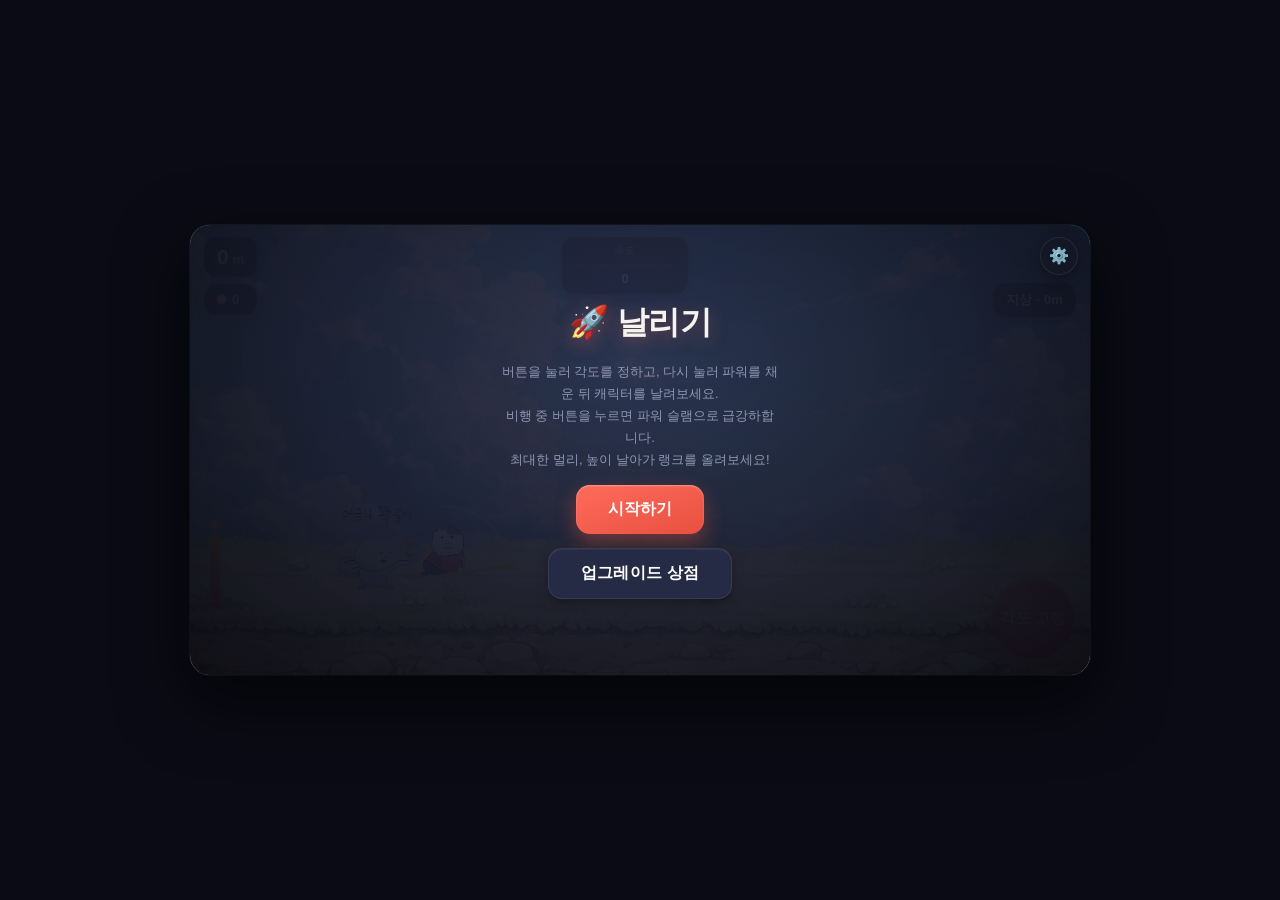
<file: index_되는거 백업.html>
<!DOCTYPE html>
<html lang="ko">
<head>
<meta charset="UTF-8">
<meta name="viewport" content="width=device-width, initial-scale=1.0, viewport-fit=cover">
<title>날리기 - 발사 비행 게임</title>
<link rel="stylesheet" href="css/style.css">
</head>
<body>
<div id="rotatePrompt">
  <div class="icon">📱</div>
  <h2 style="margin:0;">기기를 가로로 돌려주세요</h2>
  <p>이 게임은 가로 모드에서 플레이하도록 설계되었습니다. 휴대폰을 옆으로 돌려주세요!</p>
</div>
<div id="app">
  <div id="stage">
    <canvas id="c"></canvas>

    <div id="hud">
      <div>
        <div id="distanceReadout" class="hud-box">0<span> m</span></div>
        <div id="coinReadout" class="hud-box"><span class="coin-dot"></span><span id="coinCount">0</span></div>
      </div>
      <div id="speedWrap" class="hud-box">
        <div id="speedLabel">속도</div>
        <div id="speedBar"><div id="speedFill"></div></div>
        <div id="speedNum">100</div>
      </div>
      <div class="hud-box" id="zoneLabel">지상</div>
    </div>

    <audio id="bgmAudio" loop preload="metadata" src="assets/audio/bgm.mp3"></audio>
    <button id="settingsBtn" title="설정">⚙️</button>

    <div id="slamWrap">
      <div id="slamLabel">슬램</div>
      <div id="slamCharges"></div>
      <div id="slamBar"><div id="slamFill"></div></div>
    </div>

    <div id="toast"></div>

    <button id="actionBtn">발사!</button>

    <div id="startOverlay">
      <h1>🚀 날리기</h1>
      <p>버튼을 눌러 각도를 정하고, 다시 눌러 파워를 채운 뒤 캐릭터를 날려보세요.<br>비행 중 버튼을 누르면 파워 슬램으로 급강하합니다.<br>최대한 멀리, 높이 날아가 랭크를 올려보세요!</p>
      <button class="bigbtn" id="startBtn">시작하기</button>
      <button class="bigbtn secondary" id="shopBtnStart">업그레이드 상점</button>
    </div>

    <div id="resultOverlay" class="hidden">
      <div class="rank" id="rankText">C</div>
      <div class="distline"><span id="finalDist">0</span> m</div>
      <div class="stats">
        <div>획득 코인<b id="coinsGained">0</b></div>
        <div>최고 기록<b id="bestDist">0 m</b></div>
        <div>슬램 사용<b id="slamCount">0</b></div>
      </div>
      <div class="rowbtns">
        <button class="bigbtn" id="retryBtn">다시 발사</button>
        <button class="bigbtn secondary" id="shopBtnResult">상점</button>
      </div>
    </div>

    <div id="shopOverlay" class="hidden">
      <h2>업그레이드</h2>
      <div id="bankRow">보유 코인: <span id="bankAmt">0</span></div>
      <div id="upgradeList"></div>
      <button class="bigbtn secondary" id="closeShopBtn" style="margin-top:6px;">닫기</button>
    </div>

    <div id="settingsOverlay" class="hidden">
      <h2>설정</h2>
      <div class="settings-row">
        <span>배경음악</span>
        <button class="bigbtn secondary small" id="bgmMuteBtn">🔊 켜짐</button>
      </div>
      <div class="settings-row">
        <span>볼륨</span>
        <input type="range" id="bgmVolume" min="0" max="100" value="40">
      </div>
      <div class="rowbtns" style="margin-top:14px;">
        <button class="bigbtn" id="settingsRetryBtn">다시 시작</button>
        <button class="bigbtn secondary" id="settingsMenuBtn">메인 메뉴로</button>
      </div>
      <button class="bigbtn secondary" id="closeSettingsBtn" style="margin-top:10px;">닫기</button>
    </div>
  </div>
</div>

<script src="js/config.js"></script>
<script src="js/state.js"></script>
<script src="js/spawn.js"></script>
<script src="js/physics.js"></script>
<script src="js/render.js"></script>
<script src="js/ui.js"></script>
<script src="js/main.js"></script>
</body>
</html>
</file>
<file: css/style.css>
:root{
    --sky-ground:#bfe6c9;
    --sky-mid:#7ec8e3;
    --sky-strato:#3a4a8f;
    --sky-space:#0a0a1f;
    --accent:#ff6b5b;
    --accent-dark:#e8503f;
    --accent2:#ffc93c;
    --accent3:#5ec8ff;
    --panel:#1a1d2e;
    --panel-light:#262b45;
    --panel-border:rgba(255,255,255,.08);
    --text:#f5f3ee;
    --text-dim:#9095b3;
    --coin:#ffc93c;
  }
  *{box-sizing:border-box;}
  html,body{margin:0;padding:0;background:#0a0b14;color:var(--text);font-family:"Pretendard","SF Pro Display","Apple SD Gothic Neo","Malgun Gothic",-apple-system,sans-serif;overflow:hidden;height:100%;-webkit-font-smoothing:antialiased;}
  #app{display:flex;flex-direction:column;align-items:center;justify-content:center;height:100%;padding:10px;}
  #stage{position:relative;width:100%;max-width:900px;aspect-ratio:16/8;max-height:94vh;background:#000;border-radius:20px;overflow:hidden;box-shadow:0 24px 70px rgba(0,0,0,.65),0 0 0 1px rgba(255,255,255,.06);border:none;}
  canvas{display:block;width:100%;height:100%;}

  #rotatePrompt{
    display:none;position:fixed;inset:0;background:#0a0b14;z-index:999;
    flex-direction:column;align-items:center;justify-content:center;gap:16px;text-align:center;padding:20px;
  }
  #rotatePrompt .icon{font-size:56px;animation:rotateHint 1.6s ease-in-out infinite;}
  #rotatePrompt p{color:var(--text-dim);font-size:14px;max-width:240px;line-height:1.6;}
  @keyframes rotateHint{ 0%,100%{transform:rotate(0deg);} 50%{transform:rotate(90deg);} }
  @media (orientation:portrait) and (max-width:820px){
    #rotatePrompt{display:flex;}
    #app{display:none;}
  }

  #hud{position:absolute;top:0;left:0;right:0;padding:12px 14px;display:flex;justify-content:space-between;align-items:flex-start;pointer-events:none;font-weight:700;}
  .hud-box{
    background:linear-gradient(160deg,rgba(26,29,46,.72),rgba(15,17,28,.72));
    backdrop-filter:blur(10px);-webkit-backdrop-filter:blur(10px);
    border-radius:12px;padding:7px 12px;font-size:13px;
    border:1px solid var(--panel-border);
    box-shadow:0 4px 14px rgba(0,0,0,.25);
  }
  #distanceReadout{font-size:21px;letter-spacing:.2px;font-weight:800;font-variant-numeric:tabular-nums;}
  #distanceReadout span{color:var(--accent2);font-size:13px;font-weight:700;}
  #coinReadout{display:flex;align-items:center;gap:6px;margin-top:7px;font-variant-numeric:tabular-nums;}
  .coin-dot{width:9px;height:9px;border-radius:50%;background:radial-gradient(circle at 35% 30%,#fff6d0,var(--coin));box-shadow:0 0 7px rgba(255,201,60,.7);}

  #speedWrap{display:flex;flex-direction:column;align-items:center;gap:4px;min-width:112px;}
  #speedLabel{font-size:9.5px;color:var(--text-dim);letter-spacing:1px;text-transform:uppercase;font-weight:700;}
  #speedBar{width:100px;height:6px;border-radius:5px;background:rgba(255,255,255,.1);overflow:hidden;box-shadow:inset 0 1px 2px rgba(0,0,0,.4);}
  #speedFill{height:100%;width:0%;background:linear-gradient(90deg,var(--accent3),var(--accent));transition:width .08s linear;border-radius:5px;}
  #speedNum{font-size:12.5px;font-weight:800;font-variant-numeric:tabular-nums;}

  #zoneLabel{font-weight:700;letter-spacing:.2px;margin-top:46px;}

  #slamWrap{position:absolute;bottom:64px;left:14px;display:flex;flex-direction:column;align-items:center;gap:5px;pointer-events:none;}
  #slamLabel{font-size:10px;color:var(--text-dim);letter-spacing:1px;text-transform:uppercase;font-weight:700;}
  #slamCharges{display:flex;gap:5px;}
  #slamCharges .pip{width:8px;height:8px;border-radius:50%;background:rgba(255,255,255,.15);border:1px solid rgba(255,255,255,.1);transition:all .15s;}
  #slamCharges .pip.filled{background:radial-gradient(circle at 35% 30%,#fff2c4,var(--accent2));box-shadow:0 0 7px rgba(255,201,60,.8);border-color:transparent;}
  #slamBar{width:12px;height:78px;border-radius:7px;background:rgba(255,255,255,.1);overflow:hidden;display:flex;flex-direction:column;justify-content:flex-end;box-shadow:inset 0 1px 3px rgba(0,0,0,.5);border:1px solid var(--panel-border);}
  #slamFill{width:100%;height:100%;background:linear-gradient(0deg,var(--accent),var(--accent2));transition:height .1s linear;}

  #actionBtn{
    position:absolute;bottom:16px;right:16px;width:82px;height:82px;border-radius:50%;
    border:none;background:radial-gradient(circle at 32% 28%,#ff9a83,var(--accent) 55%,var(--accent-dark) 100%);
    color:#fff;font-size:14.5px;font-weight:800;letter-spacing:.2px;
    box-shadow:0 10px 22px rgba(232,80,63,.42),inset 0 2px 3px rgba(255,255,255,.5),inset 0 -3px 6px rgba(0,0,0,.15);
    cursor:pointer;user-select:none;transition:opacity .15s;
  }
  #actionBtn:active{transform:scale(.94);}

  #settingsBtn{
    position:absolute;top:12px;right:12px;width:38px;height:38px;border-radius:50%;
    border:1px solid var(--panel-border);background:rgba(20,22,36,.6);backdrop-filter:blur(8px);color:#fff;font-size:16px;
    cursor:pointer;z-index:6;line-height:1;box-shadow:0 4px 12px rgba(0,0,0,.3);transition:transform .15s;
  }
  #settingsBtn:active{transform:scale(.9);}

  #settingsOverlay .settings-row{
    width:100%;max-width:280px;display:flex;justify-content:space-between;align-items:center;
    padding:11px 4px;font-size:14px;color:var(--text-dim);border-bottom:1px solid var(--panel-border);
  }
  #settingsOverlay input[type="range"]{width:150px;accent-color:var(--accent);}
  .bigbtn.small{padding:9px 16px;font-size:13px;}

  #startOverlay,#resultOverlay,#shopOverlay,#settingsOverlay{
    position:absolute;inset:0;display:flex;flex-direction:column;align-items:center;justify-content:center;
    background:radial-gradient(ellipse at 50% 30%,rgba(38,43,69,.92),rgba(8,9,16,.97));
    text-align:center;padding:24px;gap:14px;z-index:5;
  }
  #startOverlay h1{font-size:32px;margin:0 0 2px;letter-spacing:-.5px;font-weight:900;text-shadow:0 4px 18px rgba(255,107,91,.35);}
  #startOverlay p{color:var(--text-dim);font-size:13px;margin:0;line-height:1.7;max-width:280px;}
  .bigbtn{
    background:linear-gradient(160deg,var(--accent),var(--accent-dark));color:#fff;border:none;
    padding:14px 32px;border-radius:14px;font-size:16px;font-weight:800;letter-spacing:.2px;
    cursor:pointer;box-shadow:0 8px 20px rgba(232,80,63,.4),inset 0 1px 2px rgba(255,255,255,.35);
    transition:transform .12s;
  }
  .bigbtn.secondary{background:var(--panel-light);box-shadow:0 4px 12px rgba(0,0,0,.3),inset 0 1px 1px rgba(255,255,255,.06);border:1px solid var(--panel-border);}
  .bigbtn:active{transform:scale(.96);}

  #resultOverlay .rank{
    font-size:66px;font-weight:900;line-height:1;margin:0;letter-spacing:-1px;
    background:linear-gradient(160deg,#fff6d8,var(--accent2) 60%,#e8a800);
    -webkit-background-clip:text;background-clip:text;color:transparent;
    filter:drop-shadow(0 6px 22px rgba(255,201,60,.45));
  }
  #resultOverlay .distline{font-size:27px;font-weight:800;margin-top:4px;letter-spacing:-.3px;}
  #resultOverlay .stats{display:flex;gap:20px;margin-top:8px;font-size:12px;color:var(--text-dim);font-weight:600;}
  #resultOverlay .stats b{color:var(--text);font-size:16px;display:block;font-weight:800;margin-top:2px;}
  .rowbtns{display:flex;gap:10px;margin-top:12px;}

  #shopOverlay{justify-content:flex-start;padding-top:40px;overflow-y:auto;}
  #shopOverlay h2{margin:0 0 4px;font-weight:800;letter-spacing:-.3px;}
  #bankRow{font-size:14px;color:var(--coin);font-weight:800;margin-bottom:16px;}
  .upgrade-card{
    width:100%;max-width:340px;
    background:linear-gradient(160deg,var(--panel-light),var(--panel));
    border:1px solid var(--panel-border);
    border-radius:14px;padding:14px 16px;margin-bottom:10px;
    display:flex;justify-content:space-between;align-items:center;text-align:left;gap:10px;
    box-shadow:0 4px 14px rgba(0,0,0,.22);
  }
  .upgrade-card .info{flex:1;}
  .upgrade-card .name{font-weight:800;font-size:14px;letter-spacing:-.1px;}
  .upgrade-card .desc{font-size:11px;color:var(--text-dim);margin-top:3px;line-height:1.45;}
  .upgrade-card .lvl{font-size:10.5px;color:var(--accent2);margin-top:5px;font-weight:700;letter-spacing:.2px;}
  .upgrade-card button{
    background:linear-gradient(160deg,#3a4066,#242840);border:1px solid var(--panel-border);color:var(--text);
    padding:9px 13px;border-radius:10px;font-size:12px;font-weight:700;
    cursor:pointer;white-space:nowrap;min-width:64px;transition:transform .12s;
  }
  .upgrade-card button:disabled{opacity:.35;cursor:not-allowed;}
  .upgrade-card button:not(:disabled):active{transform:scale(.95);}

  #toast{
    position:absolute;top:50%;left:50%;transform:translate(-50%,-50%);
    font-size:25px;font-weight:800;color:#fff;letter-spacing:-.2px;
    text-shadow:0 3px 14px rgba(0,0,0,.7);
    opacity:0;pointer-events:none;z-index:4;
  }
  .hidden{display:none !important;}
</file>
